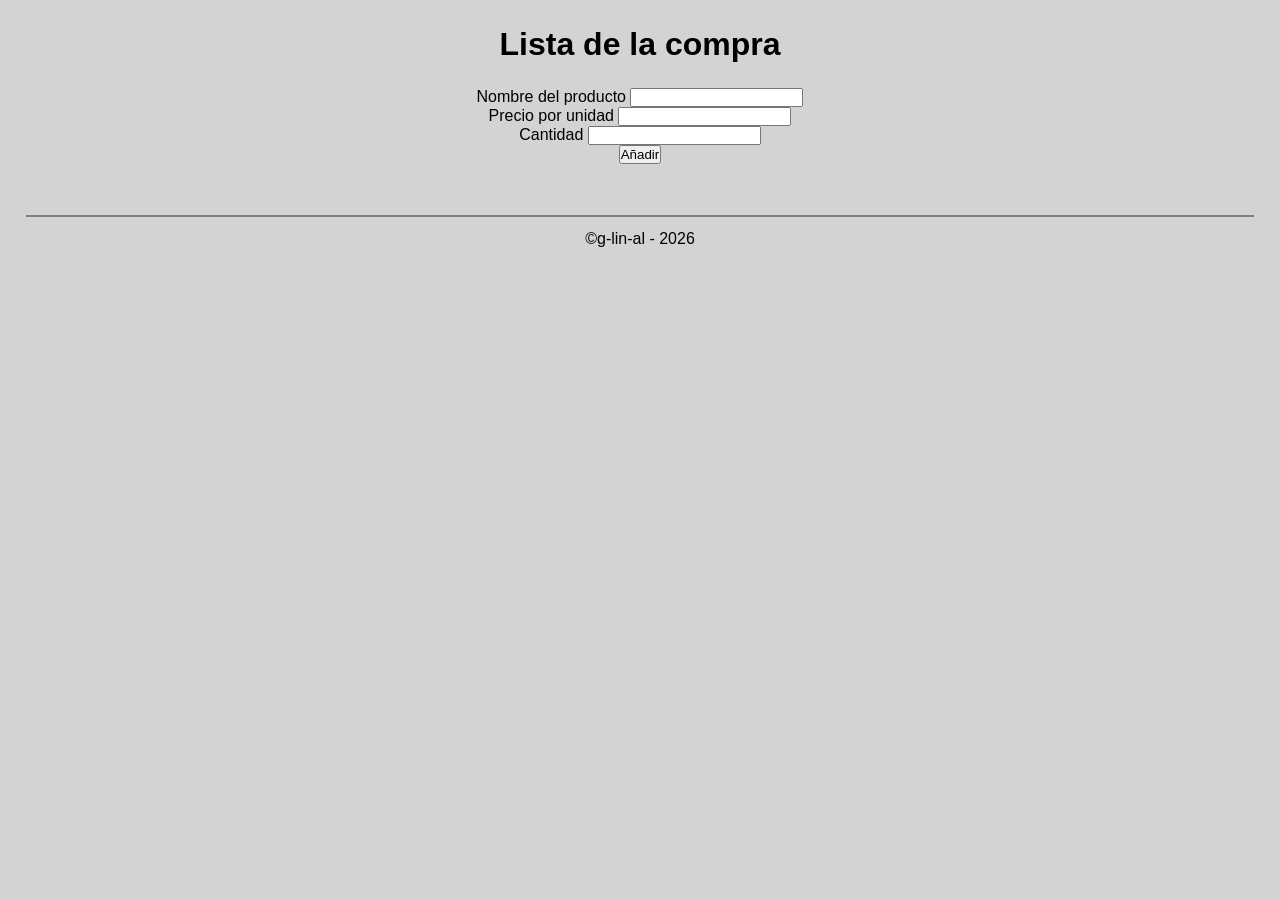
<file: tarea_1/index.html>
<!DOCTYPE html>
<html lang="es">
<head>
    <meta charset="UTF-8" />
    <meta name="viewport" content="width=device-width, initial-scale=1.0" />
    <title>Lista de la compra</title>
    <link rel="stylesheet" href="style.css" />
</head>
<body>
    <header>
        <h1>Lista de la compra</h1>
    </header>
    <main>
        <div id="form">
            <label for="nombre-prod">Nombre del producto</label>
            <input type="text" id="nombre-prod" /><br>
            <label for="precio-unidad">Precio por unidad</label>
            <input type="number" id="precio-unidad" /><br>
            <label for="cantidad-prod">Cantidad</label>
            <input type="number" id="cantidad-prod" /><br>
            <button onclick="aniadirProducto()">Añadir</button>
        </div>
        <div id="contendor">
            <!-- Aquí se genera cada producto añadido -->
            <table id="productos"></table>
            <!-- Debajo, el subtotal -->
            <table id="subtotal"></table>
        </div>
    </main>
    <footer>
        <p>&copy;g-lin-al - 2026</p>
    </footer>
    <script src="script.js"></script>
</body>
</html>
</file>
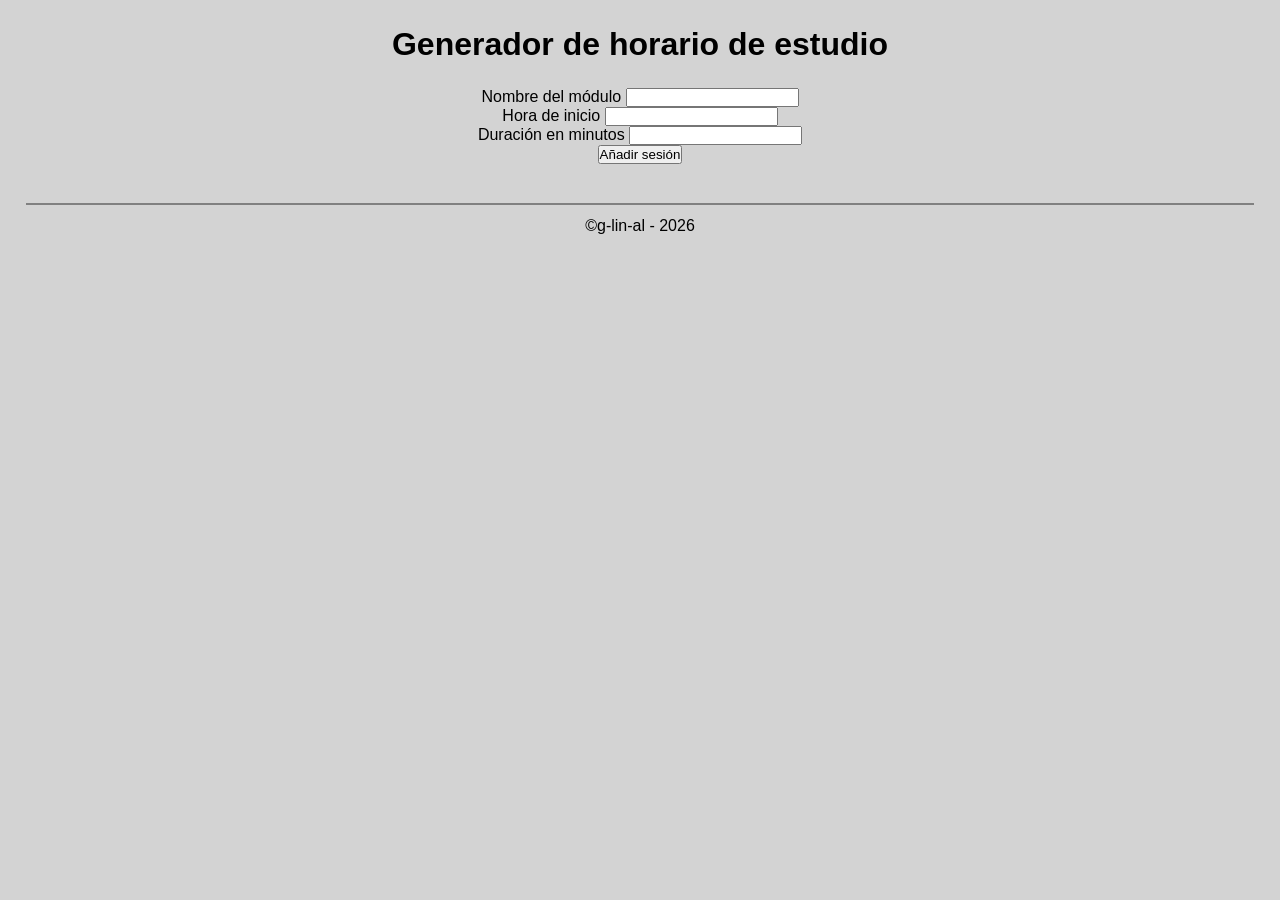
<file: tarea_2/index.html>
<!DOCTYPE html>
<html lang="es">
<head>
    <meta charset="UTF-8" />
    <meta name="viewport" content="width=device-width, initial-scale=1.0" />
    <title>Horario de estudio</title>
    <link rel="stylesheet" href="style.css" />
</head>
<body>
    <header>
        <h1>Generador de horario de estudio</h1>
    </header>
    <main>
        <div id="formulario">
            <label for="nombre-mod">Nombre del módulo</label>
            <input type="text" id="nombre-mod" /><br>
            <label for="hora-inicio">Hora de inicio</label>
            <input type="text" id="hora-inicio" /><br>
            <label for="duracion">Duración en minutos</label>
            <input type="text" id="duracion" /><br>
            <button onclick="aniadirSesion()">Añadir sesión</button>
        </div>
        <table id="horario">
            <!-- Aquí se genera el horario -->
        </table>
    </main>
    <footer>
        <p>&copy;g-lin-al - 2026</p>
    </footer>
    <script src="script.js"></script>
</body>
</html>
</file>
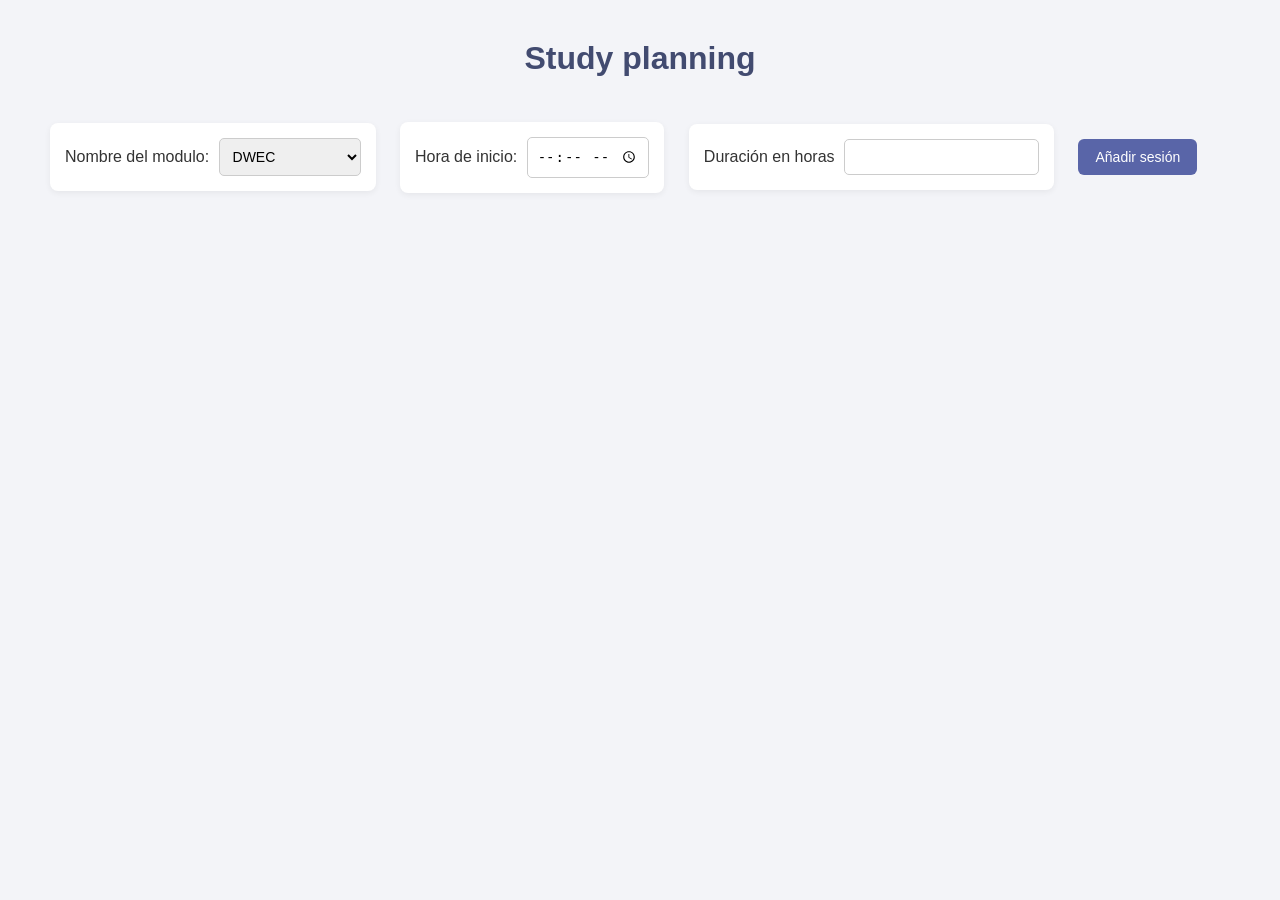
<file: tarea_2/organizacion_estudio_NASTI.html>
<!doctype html>
<html lang="en">
<head>
    <meta charset="UTF-8" />
    <meta name="viewport" content="width=device-width, initial-scale=1.0" />
    <title>Organización estudio</title>
    <style>
        body {
            font-family: Arial, sans-serif;
            background-color: #f3f4f8;
            margin: 40px;
            color: #333;
        }

        h1 {
            text-align: center;
            color: #424b70;
            margin-bottom: 35px;
            font-size: 32px;
        } 
        
        /* Formulario */
        body > div {
            display: inline-block;
            background-color: white;
            padding: 15px;
            margin: 10px;
            border-radius: 8px;
            box-shadow: 0 2px 6px rgba(0, 0, 0, 0.06);
        }
        select, input {
            padding: 9px;
            margin-left: 5px;
            border: 1px solid #ccc;
            border-radius: 5px;
            font-size: 14px;
        } 
        
        /* Botones */
        button {
            background-color: #5965a8;
            color: white;
            border: none;
            border-radius: 6px;
            padding: 10px 17px;
            margin: 10px;
            cursor: pointer;
            font-size: 14px;
        }

        button:hover {
            background-color: #414b85;
        } 
        
        /* Tabla */
        table {
            width: 90%;
            margin: 35px auto;
            border-collapse: collapse;
            background-color: white;
            box-shadow: 0 3px 10px rgba(0, 0, 0, 0.08);
            border-radius: 10px;
            overflow: hidden;
        }

        td {
            padding: 16px;
            text-align: center;
            border-bottom: 1px solid #eee;
        } 
        
        /* Colores de las asignaturas */
        .dwec {
            background-color: #dbeafe;
            color: #1e40af;
        }

        .dwes {
            background-color: #dcfce7;
            color: #166534;
        }

        .diw {
            background-color: #f3e8ff;
            color: #7e22ce;
        }
        
        .daw {
            background-color: #ffedd5;
            color: #c2410c;
        }

        .ipe {
            background-color: #fce7f3;
            color: #be185d;
        }
        
        .frameworks {
            background-color: #ccfbf1;
            color: #0f766e;
        }

        .proyecto {
            background-color: #fef3c7;
            color: #92400e;
        } 

        /* Botón de acabar sesión */
        td button {
            background-color: #5965a8;
        }

        /* Sesión terminada */
        .deshabilitado {
            background-color: #e5e7eb !important;
            color: #9ca3af;
            opacity: 0.7;
        }
        
        .deshabilitado button {
            background-color: #9ca3af;
            color: white;
            cursor: not-allowed;
        }
    </style>
</head>
<body>
    <h1>Study planning</h1>
    <div>
        Nombre del modulo:
        <select name="modulo" id="modulo">
            <option value="dwec">DWEC</option>
            <option value="dwes">DWES</option>
            <option value="diw">DIW</option>
            <option value="daw">DAW</option>
            <option value="ipe">IPE</option>
            <option value="frameworks">FRAMEWORKS</option>
            <option value="proyecto">PROYECTO</option>
        </select>
    </div>
    <div>
        Hora de inicio:
        <input type="time" id="inicio" />
    </div>
    <div>
        Duración en horas
        <input type="number" name="duracion" id="duracion" />
    </div>
    <button onclick="aniadirSesion()">Añadir sesión</button>
    <table id="tabla">
        
    </table>
    <script>
            function aniadirSesion() {
            //comporbar después que me da bien los datos
                let modulo = document.getElementById("modulo").value;
                let horaInicio = document.getElementById("inicio").value;
                let duracion = document.getElementById("duracion").value;

                let fila = document.createElement("tr");

                let celda_modulo = document.createElement("td");
                celda_modulo.textContent = modulo.toUpperCase();
                celda_modulo.classList.add(modulo);
                fila.appendChild(celda_modulo);

                let celda_inicio = document.createElement("td");
                celda_inicio.textContent = horaInicio;
                fila.appendChild(celda_inicio);

                let celda_duracion = document.createElement("td");
                celda_duracion.textContent = duracion + " horas";
                fila.appendChild(celda_duracion);

                let tabla = document.getElementById("tabla");

                let boton = document.createElement("button");
                boton.textContent = "Acabar sesión";
                boton.onclick = function () {
                    boton.disabled = true;
                    fila.classList.add("deshabilitado");
                };

                fila.appendChild(boton);
                tabla.appendChild(fila);

                // no se como volver a que sea clean
            }
        </script>
</body>
</html>
</file>
<file: tarea_1/style.css>
* {
    margin: 0;
    padding: 0;
    font-family: sans-serif;
    text-align: center;
}

body {
    background-color: lightgrey;
}

header {
    margin: 2%;
}

table {
    margin: 1% auto;
    width: 80%;
    background-color: white;
    border-collapse: collapse;
    border: 1px black solid;
}

tr {
    border: 1px black solid;
}

td {
    border: 1px black solid;
    width: 25%;
}

footer {
    margin: 2%;
    padding: 1%;
    border-top: 2px grey solid;
}
</file>
<file: tarea_2/style.css>
* {
    margin: 0;
    padding: 0;
    font-family: sans-serif;
    text-align: center;
}

body {
    background-color: lightgrey;
}

header {
    margin: 2%;
}

table {
    margin: 1% auto;
    width: 80%;
    background-color: white;
    border-collapse: collapse;
    border: 1px black solid;
}

tr {
    border: 1px black solid;
}

td {
    border: 1px black solid;
    width: 25%;
}

footer {
    margin: 2%;
    padding: 1%;
    border-top: 2px grey solid;
}
</file>
